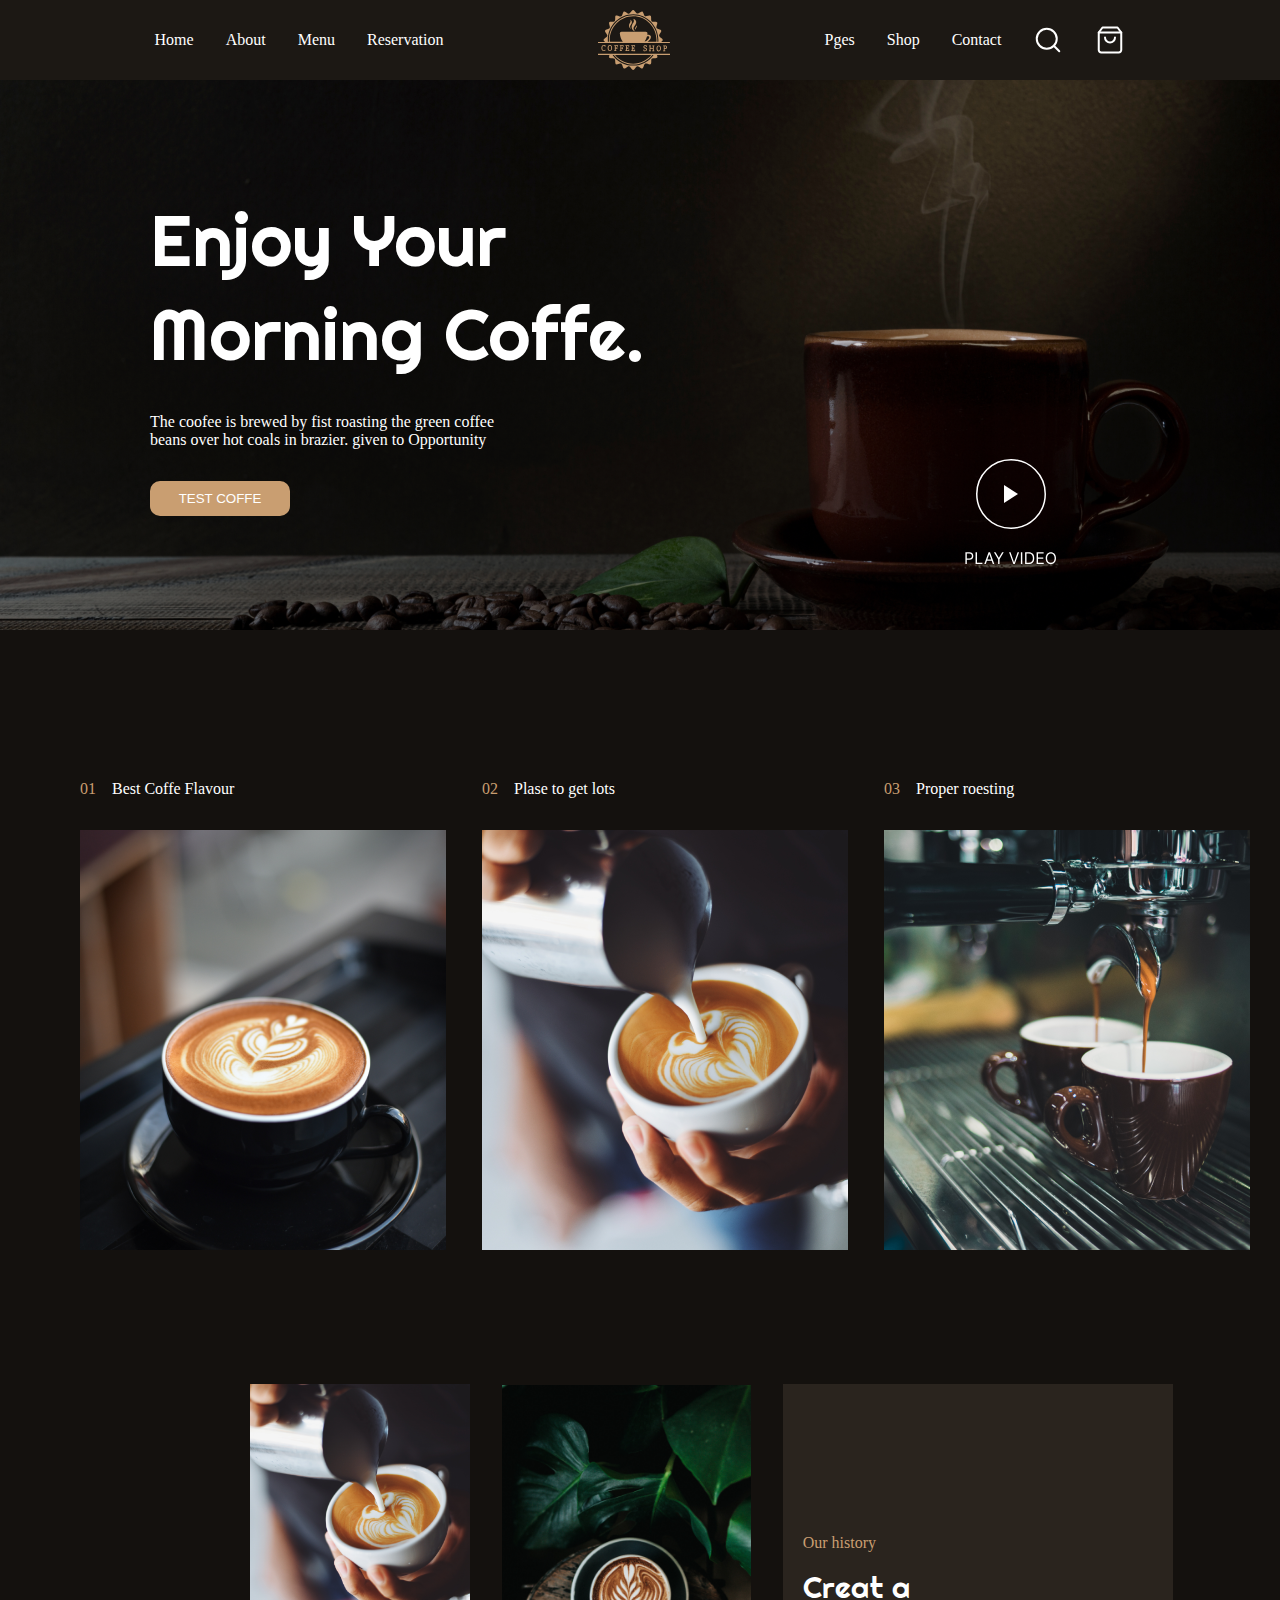
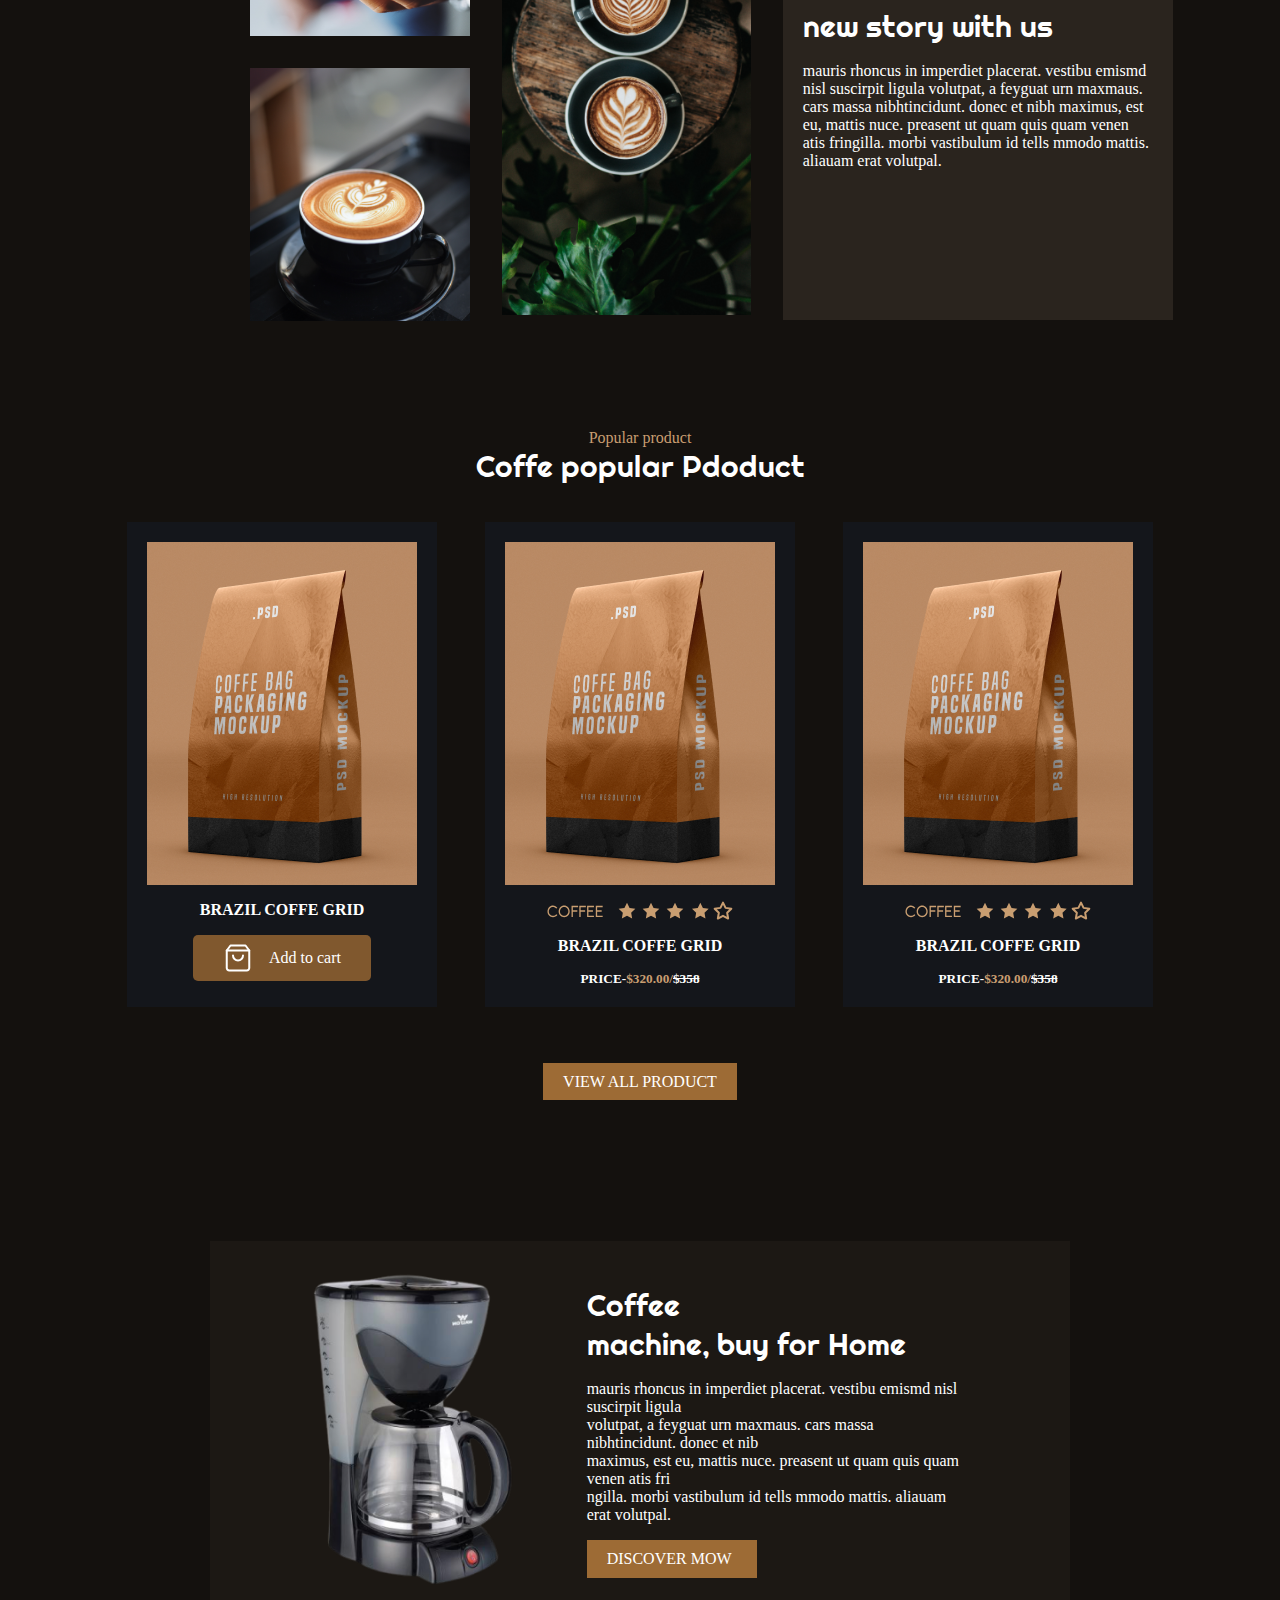
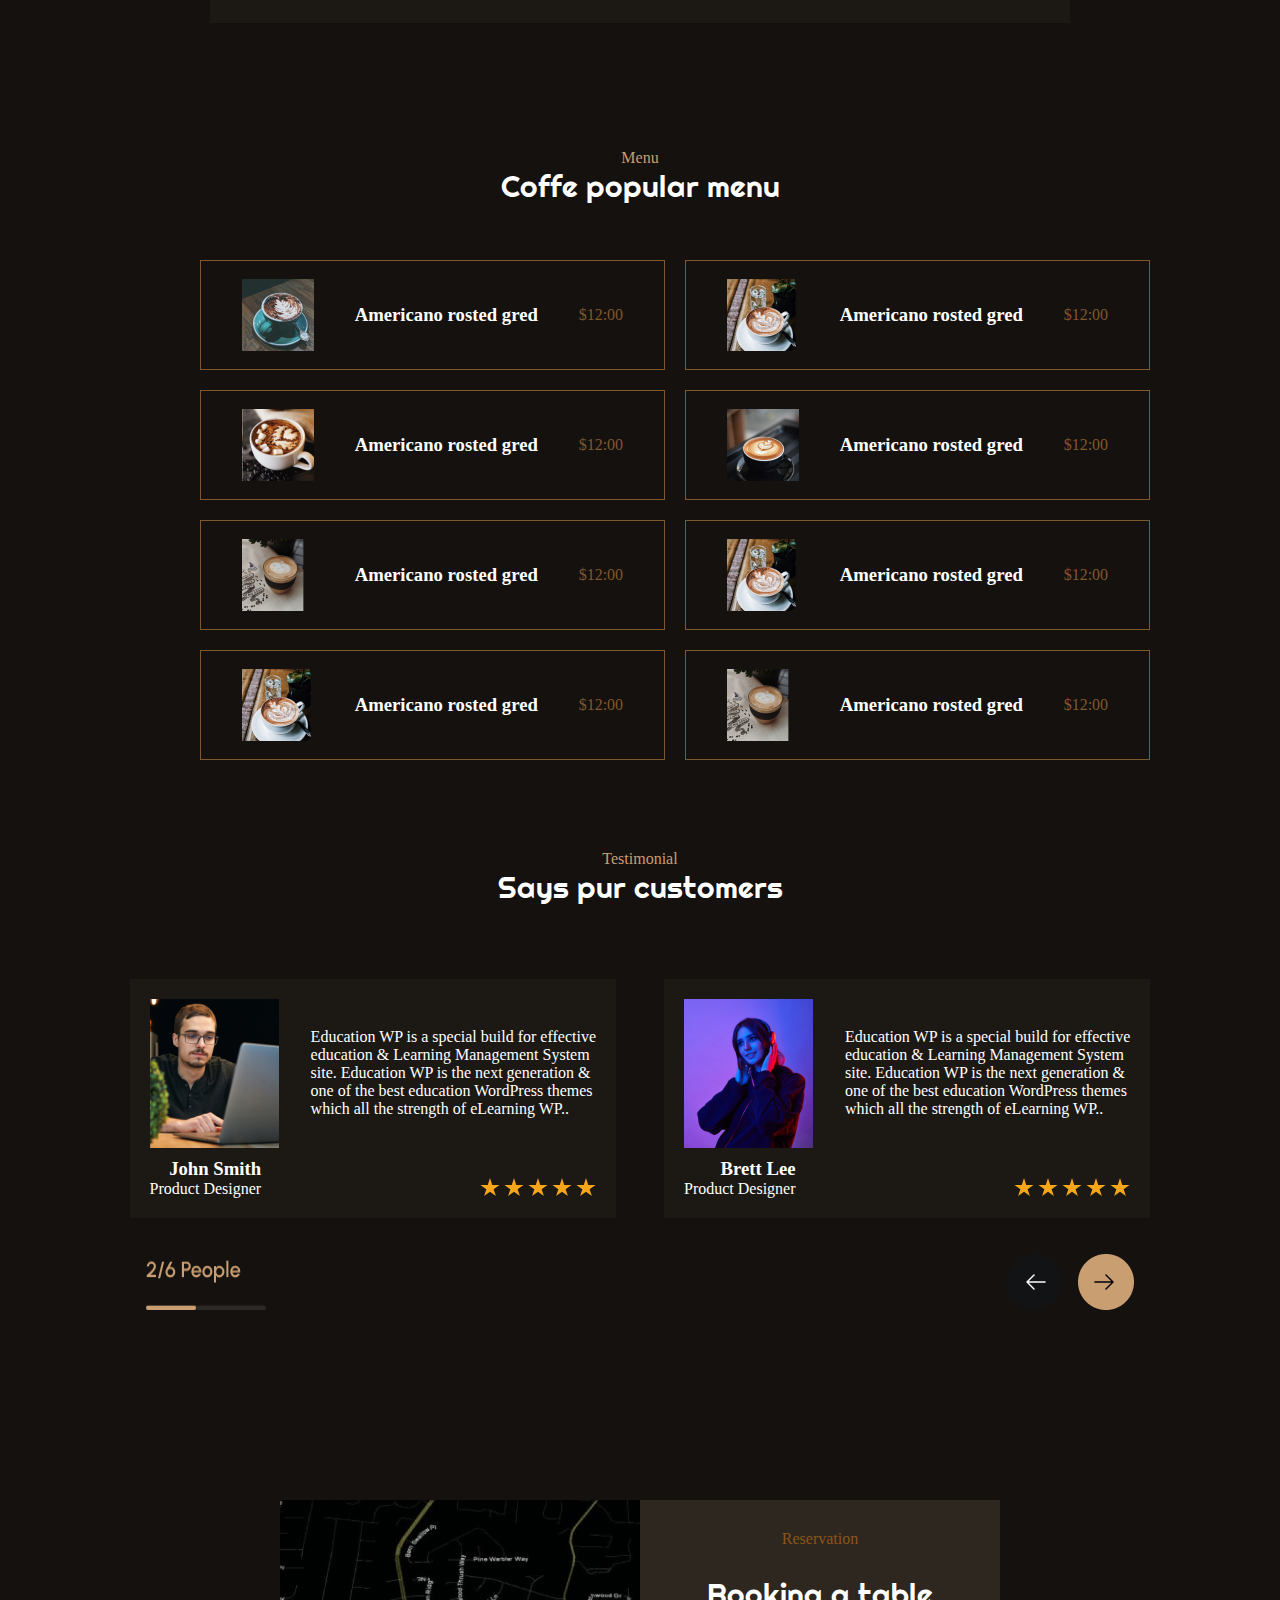
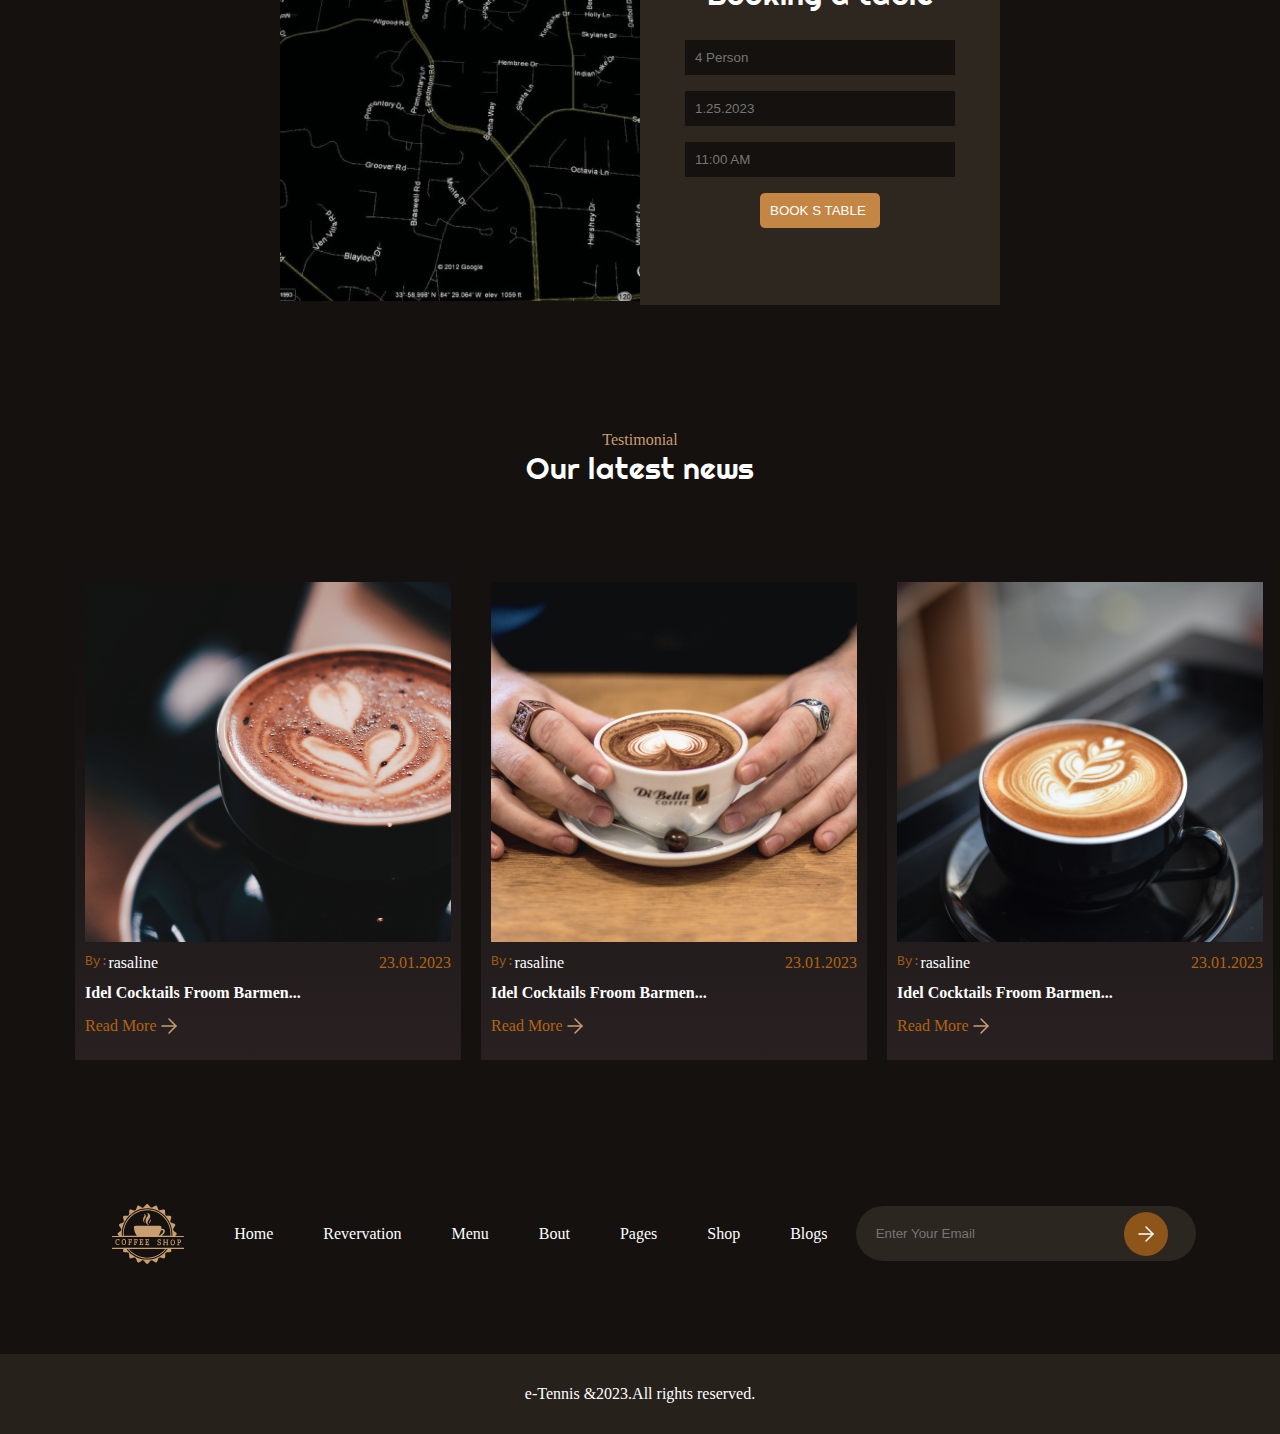
<file: 16-dras/1-topshiriq/index.html>
<!DOCTYPE html>
<html lang="en">
  <head>
    <meta charset="UTF-8" />
    <meta name="viewport" content="width=device-width, initial-scale=1.0" />
    <link rel="preconnect" href="https://fonts.googleapis.com" />
    <link rel="preconnect" href="https://fonts.gstatic.com" crossorigin />
    <link href="https://fonts.googleapis.com/css2?family=Righteous&display=swap" rel="stylesheet" />
    <!-- <link href="https://unpkg.com/aos@2.3.1/dist/aos.css" rel="stylesheet" /> -->
    <title>COFFE</title>
    <link rel="shortcut icon" href="./icon/Logo.svg" type="image/x-icon" />
    <link rel="stylesheet" href="./men.css" />
  </head>
  <body>
    <div class="fuutrlogo">
      <span>
        <a href="#">Home</a>
        <a href="#">About</a>
        <a href="#">Menu</a>
        <a href="#">Reservation</a>
      </span>
      <img src="./icon/Logo.svg" alt="logatif" />
      <span>
        <a href="#">Pges</a>
        <a href="#">Shop</a>
        <a href="#">Contact</a>
        <img src="./icon/search.svg" alt="" />
        <img src="./icon/shopping-bag.svg" alt="" />
      </span>
    </div>
    <div class="katta">
      <div class="footrcofe">
        <div class="chop">
          <h1>Enjoy Your <br />Morning Coffe.</h1>
          <p>
            The coofee is brewed by fist roasting the green coffee <br />
            beans over hot coals in brazier. given to Opportunity
          </p>
          <button>TEST COFFE</button>
        </div>

        <div class="ong">
          <img src="./icon/Play.svg" alt="" />
        </div>
      </div>
    </div>
    <div class="grid">
      <div class="dridcha">
        <div class="box">
          <span>
            <p class="s">01</p>
            <p>Best Coffe Flavour</p>
          </span>
          <img src="./odam/Rectangle 4.png" alt="" />
        </div>
        <div class="box">
          <span>
            <p class="s">02</p>
            <p>Plase to get lots</p>
          </span>
          <img src="./odam/Rectangle 4 (1).png" alt="" />
        </div>
        <div class="box">
          <span>
            <p class="s">03</p>
            <p>Proper roesting</p>
          </span>
          <img src="./odam/Rectangle 4 (2).png" alt="" />
        </div>
      </div>
    </div>
    <br /><br /><br />
    <div class="creat">
      <div class="b">
        <img src="./odam/Rectangle 4 (1).png" alt="" />
        <img src="./odam/Rectangle 4.png" alt="" />
      </div>
      <div class="bb">
        <img src="./odam/Rectangle 14.png" alt="" />
      </div>
      <div class="bbb">
        <p class="p">Our history</p>
        <h2>
          Creat a <br />
          new story with us
        </h2>
        <p>mauris rhoncus in imperdiet placerat. vestibu emismd nisl suscirpit ligula volutpat, a feyguat urn maxmaus. cars massa nibhtincidunt. donec et nibh maximus, est eu, mattis nuce. preasent ut quam quis quam venen atis fringilla. morbi vastibulum id tells mmodo mattis. aliauam erat volutpal.</p>
      </div>
    </div>
    <br /><br /><br /><br /><br /><br />
    <div class="uhla">
      <p class="p">Popular product</p>
      <h2>Coffe popular Pdoduct</h2>
    </div>
    <br /><br />
    <div class="hello">
      <div class="o">
        <img src="./odam/Rectangle 2.png" alt="" />

        <h4>BRAZIL COFFE GRID</h4>
        <span class="h">
          <p><img src="./icon/shopping-bag.svg" alt="" /> Add to cart</p>
        </span>
      </div>
      <div class="o">
        <img src="./odam/Rectangle 2.png" alt="" />
        <img src="./icon/Group 38.svg" alt="" />
        <h4>BRAZIL COFFE GRID</h4>
        <span>
          <h5>PRICE-</h5>
          <h5 class="khkhkhkh">$320.00/</h5>
          <h5><del>$358</del></h5>
        </span>
      </div>
      <div class="o">
        <img src="./odam/Rectangle 2.png" alt="" />
        <img src="./icon/Group 38.svg" alt="" />
        <h4>BRAZIL COFFE GRID</h4>
        <span>
          <h5>PRICE-</h5>
          <h5 class="khkhkhkh">$320.00/</h5>
          <h5><del>$358</del></h5>
        </span>
      </div>
    </div>
    <br /><br />
    <div class="m">
      <a href="#" class="boss">VIEW ALL PRODUCT</a>
    </div>
    <div class="cofeee">
      <div class="macine">
        <div class="cofemac">
          <img src="./odam/WDCM-G15L-1-removebg-preview 1.png" alt="" />
        </div>
        <div class="codemachi">
          <h2>
            Coffee <br />
            machine, buy for Home
          </h2>
          <p>
            mauris rhoncus in imperdiet placerat. vestibu emismd nisl suscirpit ligula <br />
            volutpat, a feyguat urn maxmaus. cars massa nibhtincidunt. donec et nib <br />
            maximus, est eu, mattis nuce. preasent ut quam quis quam venen atis fri <br />
            ngilla. morbi vastibulum id tells mmodo mattis. aliauam erat volutpal. <br />
          </p>
          <a href="#" class="boss">DISCOVER MOW</a>
        </div>
      </div>
    </div>
    <br /><br /><br /><br /><br /><br /><br />
    <div class="uhla">
      <p class="p">Menu</p>
      <h2>Coffe popular menu</h2>
    </div>
    <br /><br /><br />
    <div class="kataklar">
      <div class="ichkari">
        <div class="g">
          <img src="./odam/Bg (1).png" alt="" />
          <h3>Americano rosted gred</h3>
          <p class="pull">$12:00</p>
        </div>
        <div class="g">
          <img src="./odam/Bg (2).png" alt="" />
          <h3>Americano rosted gred</h3>
          <p class="pull">$12:00</p>
        </div>
        <div class="g">
          <img src="./odam/Bg (3).png" alt="" />
          <h3>Americano rosted gred</h3>
          <p class="pull">$12:00</p>
        </div>
        <div class="g">
          <img src="./odam/Bg (4).png" alt="" />
          <h3>Americano rosted gred</h3>
          <p class="pull">$12:00</p>
        </div>
        <div class="g">
          <img src="./odam/Bg (5).png" alt="" />
          <h3>Americano rosted gred</h3>
          <p class="pull">$12:00</p>
        </div>
        <div class="g">
          <img src="./odam/Bg (6).png" alt="" />
          <h3>Americano rosted gred</h3>
          <p class="pull">$12:00</p>
        </div>
        <div class="g">
          <img src="./odam/Bg (7).png" alt="" />
          <h3>Americano rosted gred</h3>
          <p class="pull">$12:00</p>
        </div>
        <div class="g">
          <img src="./odam/Bg (5).png" alt="" />
          <h3>Americano rosted gred</h3>
          <p class="pull">$12:00</p>
        </div>
      </div>

      <br /><br /><br /><br /><br />
    </div>
    <div class="uhla">
      <p class="p">Testimonial</p>
      <h2>Says pur customers</h2>
    </div>
    <br /><br /><br /><br />
    <div class="jon">
      <div class="jounle">
        <span class="hjhj">
          <img src="./odam/Rectangle 30.png" alt="" />
          <p>
            Education WP is a special build for effective <br />
            education & Learning Management System <br />
            site. Education WP is the next generation & <br />
            one of the best education WordPress themes <br />
            which all the strength of eLearning WP..
          </p>
        </span>
        <span class="asdf">
          <span class="pasgasal">
            <h3>John Smith</h3>
            <p>Product Designer</p>
          </span>
          <img src="./icon/Group 193.svg" alt="" />
        </span>
      </div>
      <div class="jounle">
        <span class="hjhj">
          <img src="./odam/Rectangle 30 (1).png" alt="" />
          <p>
            Education WP is a special build for effective <br />
            education & Learning Management System <br />
            site. Education WP is the next generation & <br />
            one of the best education WordPress themes <br />
            which all the strength of eLearning WP..
          </p>
        </span>
        <span class="asdf">
          <span class="pasgasal">
            <h3>Brett Lee</h3>
            <p>Product Designer</p>
          </span>
          <img src="./icon/Group 193.svg" alt="" />
        </span>
      </div>
    </div>
    <br /><br />
    <div class="people">
      <img src="./icon/Group 62.png" alt="" />
      <img src="./icon/Slide.png" alt="" />
    </div>
    <br /><br /><br /><br /><br />
    <div class="karta">
      <div class="karol">
        <div class="kam"><img src="./odam/Bg.png" alt="" /></div>
        <div class="zamhkim">
          <p class="mnmn resultal">Reservation</p>
          <h3>Booking a table</h3>
          <input type="text" placeholder="4 Person" />
          <input type="text" placeholder="1.25.2023" />
          <input type="text" placeholder="11:00 AM" />
          <button class="sariqqqq">BOOK S TABLE</button>
        </div>
      </div>
    </div>
    <br /><br /><br /><br /><br />
    <br /><br />
    <div class="uhla">
      <p class="p">Testimonial</p>
      <h2>Our latest news</h2>
    </div>
    <br /><br /><br /><br />
    <div class="rosello">
      <div class="alpengolt">
        <div class="koko">
          <img src="./odam/chapga.png" alt="" />
          <span class="ff">
           <div>
             <p> <pre class="f">By:</pre>rasaline</p>
           
           </div>
            
              <p>23.01.2023</p>
          
          </span>
          <h4>Idel Cocktails Froom Barmen...</h4>
          <p>Read More <img src="./icon/arrow-right.svg" alt="" /></p>
        </div>
        <div class="koko">
          <img src="./odam/orta.png" alt="" />
          <span class="ff">
            <div>
              <p> <pre class="f">By:</pre>rasaline</p>
            
            </div>
             
               <p>23.01.2023</p>
           
           </span>
          <h4>Idel Cocktails Froom Barmen...</h4>
          <p>Read More <img src="./icon/arrow-right.svg" alt="" /></p>
        </div>
        <div class="koko">
          <img src="./odam/ongga.png" alt="" />
          <span class="ff">
            <div>
              <p> <pre class="f">By:</pre>rasaline</p>
            
            </div>
             
               <p>23.01.2023</p>
           
           </span>
          <h4>Idel Cocktails Froom Barmen...</h4>
          <p>Read More <img src="./icon/arrow-right.svg" alt="" /></p>
        </div>
      </div>
    </div>
    <br /><br /><br />
    <br /><br /><br /><br /><br />
    <div class="deyarlitugadi">
      <span>
        <img src="./icon/Logo.svg" alt="">
      <a href="#">Home</a>
      <a href="#">Revervation</a>
      <a href="#">Menu</a>
      <a href="#">Bout</a>
      <a href="#">Pages</a>
      <a href="#">Shop</a>
      <a href="#">Blogs</a>
      </span>
      <input type="text" placeholder="Enter Your Email">
      <img class="pozishin" src="./icon/arrow-right (1).svg" alt="">

    </div>
    <br /><br /><br /><br /><br />
    <div class="tugadi">
      <p>e-Tennis &2023.All rights reserved.</p>
    </div>
    
  </body>
</html>
</file>
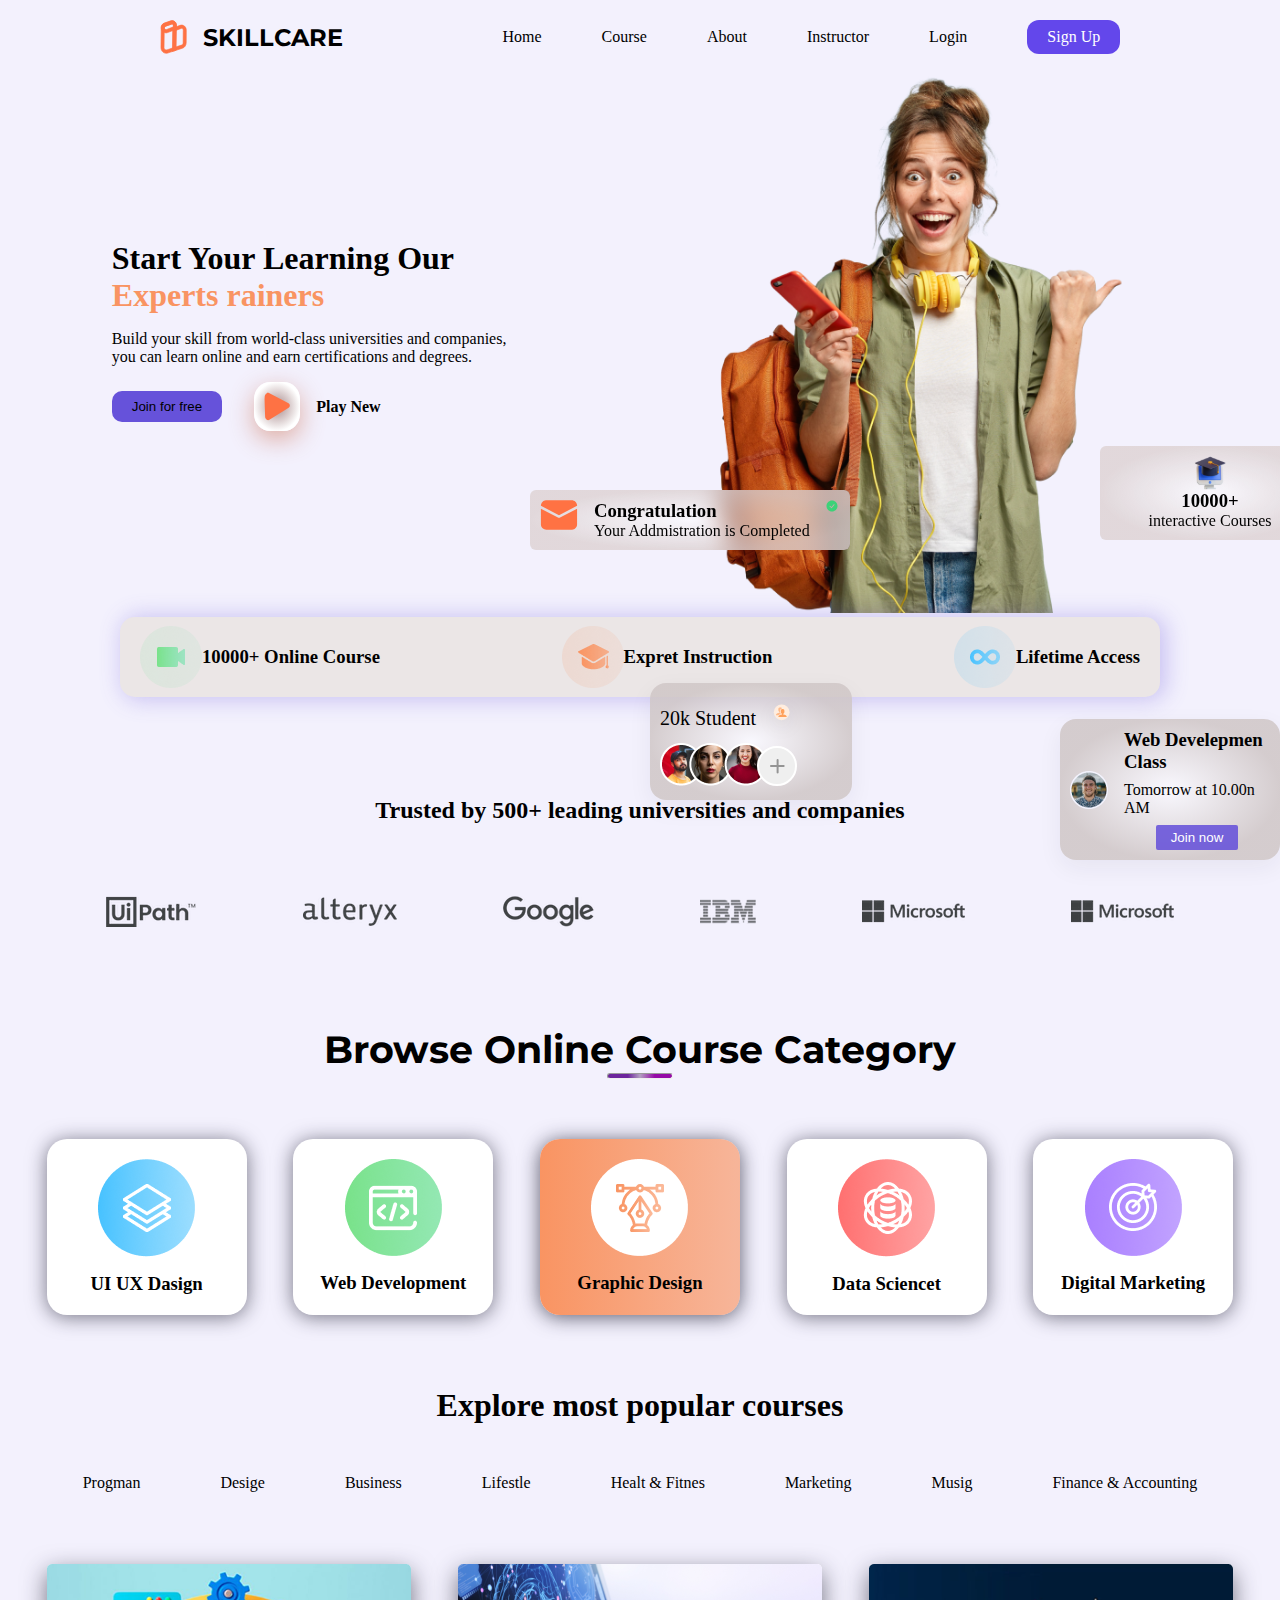
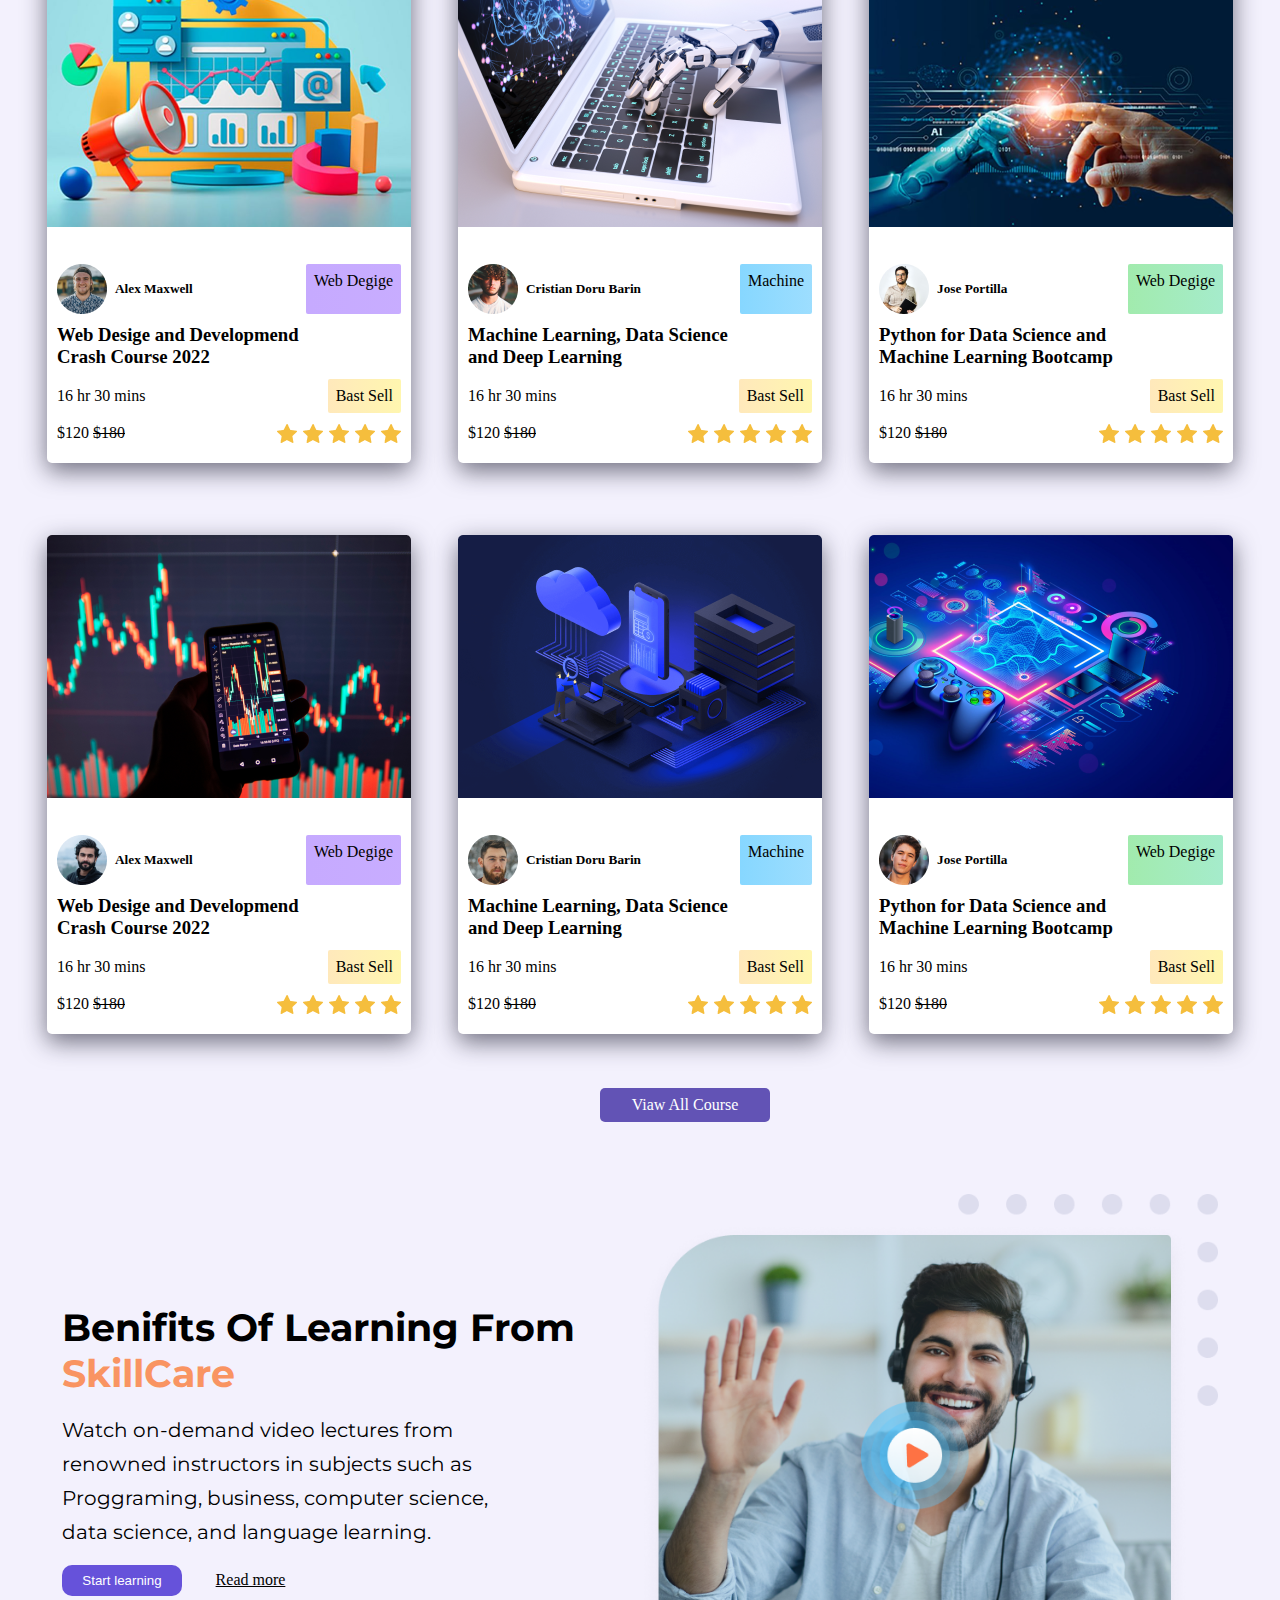
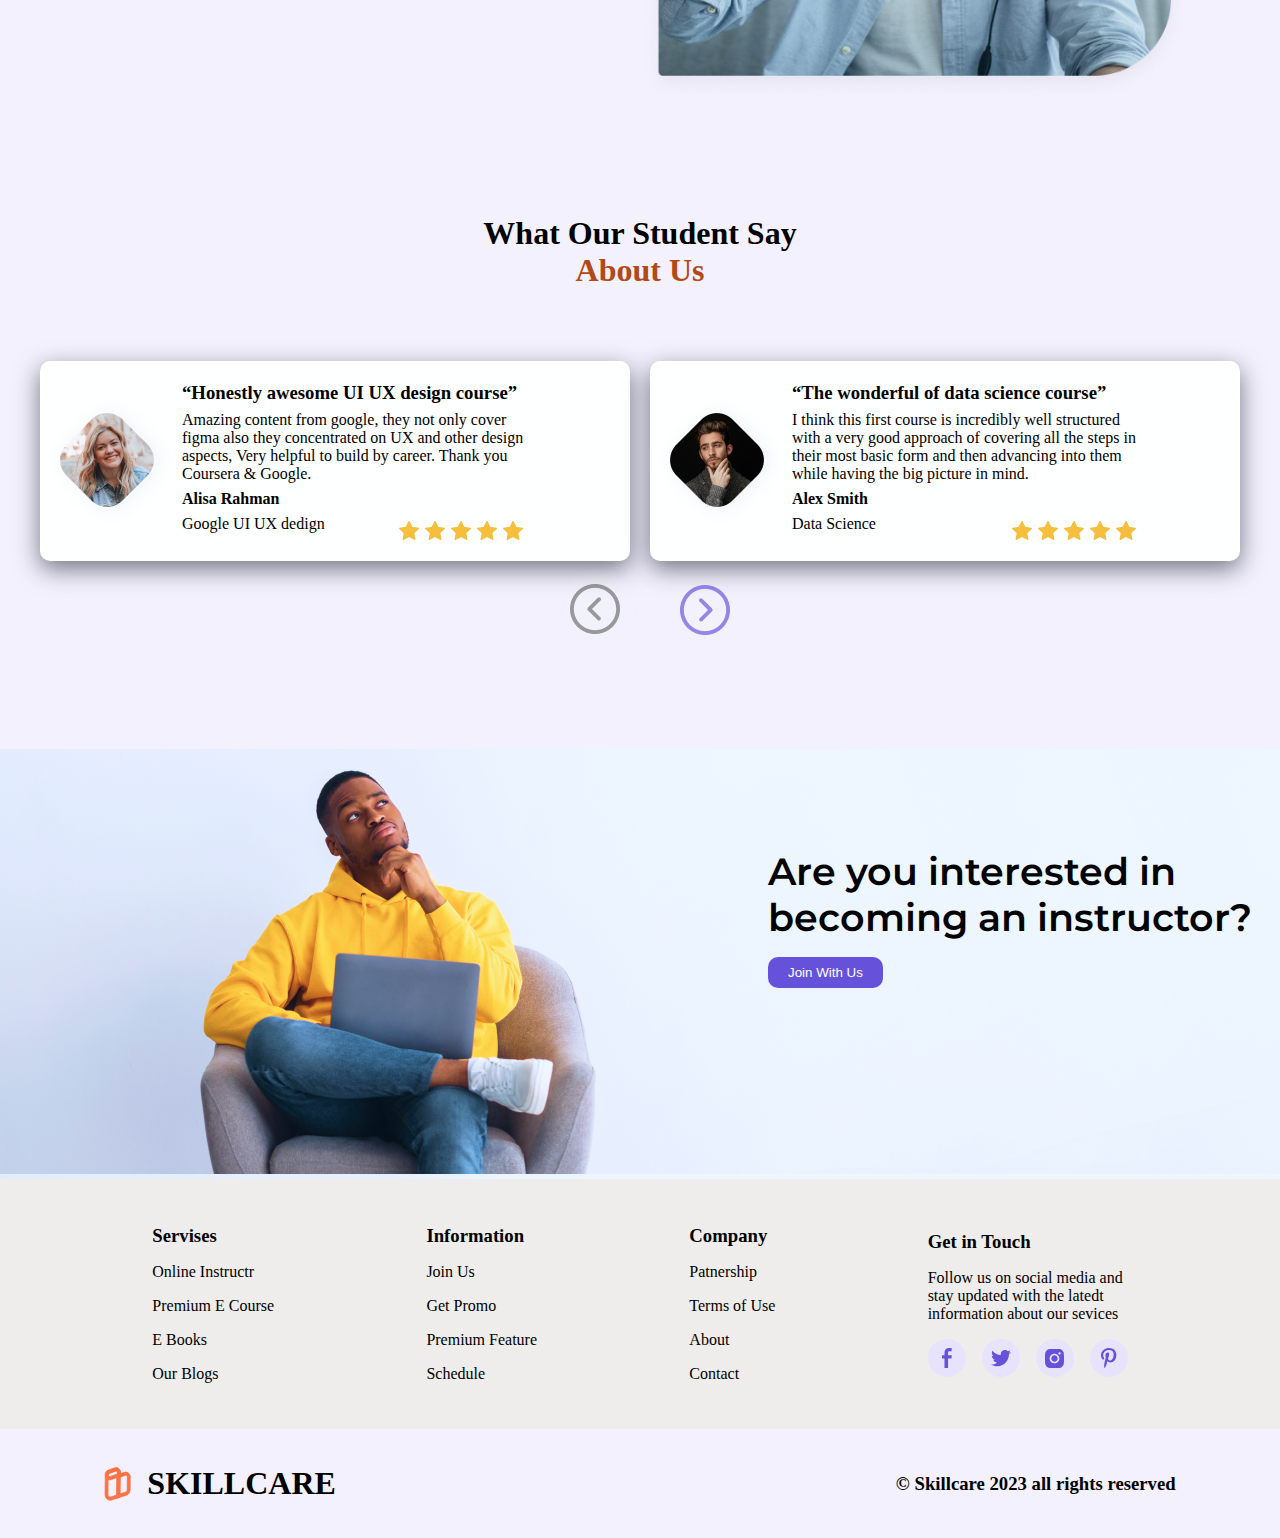
<file: 16-dras/2-topshiriq/index.html>
<!DOCTYPE html>
<html lang="en">
  <head>
    <meta charset="UTF-8" />
    <meta name="viewport" content="width=device-width, initial-scale=1.0" />
    <link rel="preconnect" href="https://fonts.googleapis.com" />
    <link rel="preconnect" href="https://fonts.gstatic.com" crossorigin />
    <link href="https://fonts.googleapis.com/css2?family=Montserrat:ital,wght@0,100;0,200;0,300;0,400;0,500;0,600;0,700;0,800;0,900;1,100;1,200;1,300;1,400;1,500;1,600;1,700;1,800;1,900&display=swap" rel="stylesheet" />
    <title>AL_Company</title>
    <link rel="shortcut icon" href="./icon/Logo.svg" type="image/x-icon" />
    <link rel="stylesheet" href="./men.css" />
  </head>
  <body>
    <div class="futr">
      <span
        ><img src="./icon/Logo.svg" alt="" />
        <h3>SKILLCARE</h3>
      </span>
      <span class="apan">
        <a href="#">Home</a>
        <a href="#">Course</a>
        <a href="#">About</a>
        <a href="#">Instructor</a>
        <a href="#">Login</a>
        <a class="sing" href="#">Sign Up</a>
      </span>
    </div>
    <div class="fud">
      <div class="abloc">
        <h1>
          Start Your Learning Our
          <p class="tepadh">Experts rainers</p>
        </h1>
        <p>
          Build your skill from world-class universities and companies, <br />
          you can learn online and earn certifications and degrees.
        </p>
        <span>
          <button>Join for free</button>
          <h4><img src="./icon/play.svg" alt="" />Play New</h4>
        </span>
      </div>
      <div class="bbloc">
        <img src="./odam/joyful-european-girl-checks-nootification-email-box-cellular 1.png" alt="" />
      </div>
    </div>
    <div class="gamil">
      <img src="./icon/gamil.svg" alt="" />
      <span
        ><h3>Congratulation</h3>
        <p>Your Addmistration is Completed</p>
      </span>
      <img src="./icon/akar-icons_circle-check-fill.svg" alt="" />
    </div>
    <div class="studint">
      <img src="./icon/online-learning-3766428-3162172.svg" alt="" />
      <h3>10000+</h3>
      <p>interactive Courses</p>
    </div>
    <div class="odamlarhon">
      <span>
        <p>20k Student</p>
        <img src="./icon/Iconmitti.svg" alt="" />
      </span>

      <div>
        <img src="./odam/Ellipse 15.png" alt="" class="b" />
        <img src="./odam/Ellipse 16.png" alt="" class="b1" />
        <img src="./odam/Ellipse 17.png" alt="" class="b2" />
        <img src="./icon/+.svg" alt="" class="b3" />
      </div>
    </div>
    <div class="develeper">
      <img src="./odam/Ellipse 25.png" alt="" />
      <span>
        <h3>Web Develepmen Class</h3>
        <p>Tomorrow at 10.00n AM</p>
        <button>Join now</button>
      </span>
    </div>
    <div class="dffd">
      <div class="eten">
        <span>
          <img src="./odam/Course.png" alt="" />
          <h3>10000+ Online Course</h3>
        </span>
        <span>
          <img src="./odam/Expert Icon.png" alt="" />
          <h3>Expret Instruction</h3>
        </span>
        <span>
          <img src="./odam/Icon.png" alt="" />
          <h3>Lifetime Access</h3>
        </span>
      </div>
    </div>
    <div class="qqw">
      <h2>Trusted by 500+ leading universities and companies</h2>
    </div>
    <br /><br /><br /><br />
    <div class="logotiplaruchun">
      <img src="./icon/uipath-logo.svg" alt="" />
      <img src="./icon/alteryx-logo.svg" alt="" />
      <img src="./icon/google-logo.svg" alt="" />
      <img src="./icon/ibm-logo.svg" alt="" />
      <img src="./icon/microsoft-logo.svg" alt="" />
      <img src="./icon/microsoft-logo.svg" alt="" />
    </div>

    <div class="chikki">
      <h1>Browse Online Course Category</h1>
      <hr />
    </div>
    <div class="it">
      <div class="ux">
        <img src="./odam/Ui UX icon.png" alt="" />
        <h3>UI UX Dasign</h3>
      </div>
      <div class="ux">
        <img src="./odam/Web icon.png" alt="" />
        <h3>Web Development</h3>
      </div>
      <div class="uxx">
        <img src="./odam/Graphic Icon.png" alt="" />
        <h3>Graphic Design</h3>
      </div>
      <div class="ux">
        <img src="./odam/Data Science icon.png" alt="" />
        <h3>Data Sciencet</h3>
      </div>
      <div class="ux">
        <img src="./odam/Digital marketing icon.png" alt="" />
        <h3>Digital Marketing</h3>
      </div>
    </div>
    <br /><br /><br /><br />
    <div class="mos">
      <h1>Explore most popular courses</h1>
      <span>
        <a href="#">Progman</a>
        <a href="#">Desige</a>
        <a href="#">Business</a>
        <a href="#">Lifestle</a>
        <a href="#">Healt & Fitnes</a>
        <a href="#">Marketing</a>
        <a href="#">Musig</a>
        <a href="#">Finance & Accounting</a>
      </span>
    </div>
    <div class="kattasi"></div>
    <br /><br /><br /><br />
    <div class="kattasi">
      <div class="salkatta">
        <img src="./odam/chap.png" alt="" />
        <div class="pad">
          <div>
            <span>
              <img src="./odam/chp.png" alt="" />
              <h5>Alex Maxwell</h5>
            </span>
            <p class="webhon">Web Degige</p>
          </div>
          <h3>
            Web Desige and Developmend <br />
            Crash Course 2022
          </h3>
          <span>
            <p>16 hr 30 mins</p>
            <p class="l">Bast Sell</p>
          </span>
          <span>
            <p>$120 <del>$180</del></p>
            <img src="./odam/rate.png" alt="" />
          </span>
        </div>
      </div>
      <div class="salkatta">
        <img src="./odam/orta.png" alt="" />
        <div class="pad">
          <div>
            <span>
              <img src="./odam/or.png" alt="" />
              <h5>Cristian Doru Barin</h5>
            </span>
            <p class="webhonn">Machine</p>
          </div>
          <h3>
            Machine Learning, Data Science <br />
            and Deep Learning
          </h3>
          <span>
            <p>16 hr 30 mins</p>
            <p class="l">Bast Sell</p>
          </span>
          <span>
            <p>$120 <del>$180</del></p>
            <img src="./odam/rate.png" alt="" />
          </span>
        </div>
      </div>
      <div class="salkatta">
        <img src="./odam/ong.png" alt="" />
        <div class="pad">
          <div>
            <span>
              <img src="./odam/on.png" alt="" />
              <h5>Jose Portilla</h5>
            </span>
            <p class="webhonnn">Web Degige</p>
          </div>
          <h3>
            Python for Data Science and <br />
            Machine Learning Bootcamp
          </h3>
          <span>
            <p>16 hr 30 mins</p>
            <p class="l">Bast Sell</p>
          </span>
          <span>
            <p>$120 <del>$180</del></p>
            <img src="./odam/rate.png" alt="" />
          </span>
        </div>
      </div>
    </div>

    <br /><br /><br /><br />
    <div class="kattasi">
      <div class="salkatta">
        <img src="./odam/Rectangle 57.png" alt="" />
        <div class="pad">
          <div>
            <span>
              <img src="./odam/Ellipse 30.png" alt="" />
              <h5>Alex Maxwell</h5>
            </span>
            <p class="webhon">Web Degige</p>
          </div>
          <h3>
            Web Desige and Developmend <br />
            Crash Course 2022
          </h3>
          <span>
            <p>16 hr 30 mins</p>
            <p class="l">Bast Sell</p>
          </span>
          <span>
            <p>$120 <del>$180</del></p>
            <img src="./odam/rate.png" alt="" />
          </span>
        </div>
      </div>
      <div class="salkatta">
        <img src="./odam/Rectangle 57 (1).png" alt="" />
        <div class="pad">
          <div>
            <span>
              <img src="./odam/Ellipse 30 (1).png" alt="" />
              <h5>Cristian Doru Barin</h5>
            </span>
            <p class="webhonn">Machine</p>
          </div>
          <h3>
            Machine Learning, Data Science <br />
            and Deep Learning
          </h3>
          <span>
            <p>16 hr 30 mins</p>
            <p class="l">Bast Sell</p>
          </span>
          <span>
            <p>$120 <del>$180</del></p>
            <img src="./odam/rate.png" alt="" />
          </span>
        </div>
      </div>
      <div class="salkatta">
        <img src="./odam/Rectangle 57 (2).png" alt="" />
        <div class="pad">
          <div>
            <span>
              <img src="./odam/Ellipse 30 (2).png" alt="" />
              <h5>Jose Portilla</h5>
            </span>
            <p class="webhonnn">Web Degige</p>
          </div>
          <h3>
            Python for Data Science and <br />
            Machine Learning Bootcamp
          </h3>
          <span>
            <p>16 hr 30 mins</p>
            <p class="l">Bast Sell</p>
          </span>
          <span>
            <p>$120 <del>$180</del></p>
            <img src="./odam/rate.png" alt="" />
          </span>
        </div>
      </div>
    </div>
    <br /><br /><br />
    <div class="z">
      <p>Viaw All Course</p>
    </div>
    <br /><br /><br /><br />
    <div class="from">
      <div class="id">
        <h1>
          Benifits Of Learning From
          <p class="h1">SkillCare</p>
        </h1>
        <p>
          Watch on-demand video lectures from <br />
          renowned instructors in subjects such as <br />
          Proggraming, business, computer science,<br />
          data science, and language learning.
        </p>
        <span>
          <button>Start learning</button>
          <a href="#"><ins>Read more</ins></a>
        </span>
      </div>
      <div class="didi">
        <img src="./odam/Playe video.png" alt="" />
      </div>
    </div>
    <br /><br /><br /><br /><br /><br />
    <div class="watat">
      <h1>What Our Student Say</h1>
      <h1 class="aboutus">About Us</h1>
    </div>
    <br /><br /><br /><br />
    <div class="alex">
      <div class="sanjey">
        <div class="alisa">
          <img src="./odam/Polygon 3.png" alt="" />
          <div class="hotel">
            <h3>“Honestly awesome UI UX design course”</h3>
            <p>
              Amazing content from google, they not only cover <br />
              figma also they concentrated on UX and other design <br />
              aspects, Very helpful to build by career. Thank you <br />
              Coursera & Google.
            </p>
            <span>
              <div>
                <h4>Alisa Rahman</h4>
                <p>Google UI UX dedign</p>
              </div>
              <img src="./odam/rate.png" alt="" />
            </span>
          </div>
        </div>
        <div class="alisa">
          <img src="./odam/Polygon 3 (1).png" alt="" />
          <div class="hotel">
            <h3>“The wonderful of data science course”</h3>
            <p>
              I think this first course is incredibly well structured <br />
              with a very good approach of covering all the steps in <br />
              their most basic form and then advancing into them <br />
              while having the big picture in mind.
            </p>
            <span>
              <div>
                <h4>Alex Smith</h4>
                <p>Data Science</p>
              </div>
              <img src="./odam/rate.png" alt="" />
            </span>
          </div>
        </div>
      </div>
    </div>
    <div class="fvef">
      <div class="fffd">
        <img src="./odam/2424.png" alt="" />
        <img src="./odam/2525.png" alt="" />
      </div>
    </div>
    <br /><br /><br /><br /><br />
    <div class="fgbddrgb">
      <div class="ynbgnbv">
        <span>
          <h1>
            Are you interested in <br />
            becoming an instructor?
          </h1>
          <button>Join With Us</button>
        </span>
      </div>
    </div>

    <div class="servisese">
      <span>
        <h3>Servises</h3>
        <p>Online Instructr</p>
        <p>Premium E Course</p>
        <p>E Books</p>
        <p>Our Blogs</p>
      </span>
      <span>
        <h3>Information</h3>
        <p>Join Us</p>
        <p>Get Promo</p>
        <p>Premium Feature</p>
        <p>Schedule</p>
      </span>
      <span>
        <h3>Company</h3>
        <p>Patnership</p>
        <p>Terms of Use</p>
        <p>About</p>
        <p>Contact</p>
      </span>
      <span>
        <h3>Get in Touch</h3>
        <p>
          Follow us on social media and <br />
          stay updated with the latedt <br />
          information about our sevices
        </p>
        <span class="intrnet">
          <img src="./icon/facebook.svg" alt="" />
          <img src="./icon/twitter.svg" alt="" />
          <img src="./icon/instagram.svg" alt="" />
          <img src="./icon/pinterest.svg" alt="" />
        </span>
      </span>
    </div>
    <br /><br />
    <div class="okijuhbgvfcd">
      <span>
        <img src="./icon/Logo.svg" alt="" />
        <h1>SKILLCARE</h1>
      </span>
      <h3>© Skillcare 2023 all rights reserved</h3>
    </div>
    <br /><br />
  </body>
</html>
</file>
<file: 16-dras/1-topshiriq/men.css>
* {
  margin: 0;
  padding: 0;
  color: #fff;
}
.fuutrlogo {
  display: flex;
  justify-content: space-evenly;
  background: #1c1814;
  align-items: center;
  height: 80px;
}
.fuutrlogo span {
  display: flex;
  gap: 2rem;
  align-items: center;
}
a {
  text-decoration: none;
}
.footrcofe {
  display: flex;
  width: 800px;
  height: 550px;
  align-items: center;

  margin-left: 150px;
}
.katta {
  background-image: url(./odam/Rectangle\ 12.png);
  background-size: cover;
  background-repeat: no-repeat;
}
.footrcofe .ong {
  position: relative;
  left: 320px;
  top: 160px;
}
.footrcofe .chop h1 {
  font-family: "Righteous";
  font-style: normal;
  font-weight: 400;
  font-size: 72px;
  line-height: 130%;
}

.footrcofe .chop {
  display: flex;
  gap: 2rem;
  flex-direction: column;
}
.footrcofe .chop button {
  background: #c99e71;
  width: 140px;
  border: none;
  padding: 10px 20px;
  border-radius: 10px;
}
body {
  background: #14110e;
}

.dridcha {
  width: 1000px;
  height: 400px;

  display: grid;
  grid-template-columns: 1fr 1fr 1fr;
  gap: 36px;
  margin-left: 80px;
  margin-top: 150px;
}
.dridcha .box {
  display: flex;
  flex-direction: column;
  gap: 2rem;
}
.box span {
  display: flex;
  gap: 1rem;
}
.box span .s {
  color: #c99e71;
}
.creat {
  display: flex;
  margin-top: 150px;
  align-items: center;
  margin-left: 250px;
  gap: 2rem;
}

.creat .bbb {
  width: 350px;
  display: flex;
  flex-direction: column;
  gap: 1rem;
  background: #2a241e;
  padding: 150px 20px;
}
.creat .bbb .p {
  color: #c99e71;
}
.creat .bbb h2 {
  font-family: "Righteous";

  font-style: normal;
  font-weight: 400;
  font-size: 30px;
  line-height: 130%;
}

.creat .b img {
  width: 220px;
}
.creat .b {
  display: flex;
  flex-direction: column;
  gap: 2rem;
}
.creat .bb img {
  height: 530px;
}
.uhla .p {
  color: #c99e71;
}
.uhla {
  text-align: center;
}
.uhla h2 {
  font-family: "Righteous";
  font-style: normal;
  font-weight: 400;
  font-size: 30px;
  line-height: 130%;
}
.hello {
  display: flex;
  gap: 3rem;
  justify-content: center;
}
.o {
  display: flex;
  flex-direction: column;
  align-items: center;
  gap: 1rem;
  background: #14161b;
  padding: 20px;
}
.o span {
  display: flex;
}
.o span .khkhkhkh {
  color: #c99e71;
}
.o .h p {
  display: flex;
  align-items: center;
  gap: 1rem;
  padding: 8px 30px;
  background: #80582e;
  border-radius: 5px;
}
.boss {
  padding: 10px 20px;
  background: #9d6b35;
  border: none;
}
.m {
  text-align: center;
  margin-top: 30px;
}
.macine {
  display: flex;
  align-items: center;
  background: #1c1814;
  width: 800px;
  justify-content: space-evenly;
  padding: 30px;
}
.cofeee {
  display: flex;
  justify-content: center;
  margin-top: 150px;
}
.cofemac img {
  width: 200px;
}
.codemachi {
  width: 380px;
  display: flex;
  flex-direction: column;
  gap: 1rem;
}

.codemachi .boss {
  width: 130px;
}
.codemachi h2 {
  font-family: "Righteous";
  font-style: normal;
  font-weight: 400;
  font-size: 30px;
  line-height: 130%;
}

.ichkari {
  width: 950px;
  height: 500px;
  display: grid;
  grid-template-columns: 1fr 1fr;
  grid-template-rows: 1fr 1fr 1fr 1fr;
  gap: 20px;
  margin-left: 200px;
}
.ichkari .g {
  display: flex;
  align-items: center;
  justify-content: space-evenly;
  border: 1px solid #80582e;
}
.g .pull {
  color: #80582e;
}
.jon {
  display: flex;
  gap: 3rem;
  justify-content: center;
}
.jounle {
  background: #1c1814;
  padding: 20px;
}
.jounle .hjhj {
  display: flex;
  gap: 2rem;
  align-items: center;
}
.asdf .pasgasal {
  display: flex;
  flex-direction: column;
  align-items: flex-end;
}
.asdf {
  display: flex;
  align-items: flex-end;
  gap: 2rem;
  margin-top: 10px;
  justify-content: space-between;
}
.people {
  display: flex;
  justify-content: space-around;

  gap: 28rem;
}
.karta {
  display: flex;
  place-content: center;
  margin-top: 100px;
}
.karol {
  display: flex;
}
.kam img {
  width: 360px;
}
.zamhkim {
  display: flex;
  flex-direction: column;
  text-align: center;
  gap: 1rem;
  background: #2e2720;
  padding: 30px;
  width: 300px;
  align-items: center;
}
.zamhkim input {
  padding: 10px;

  width: 250px;
  background: #14110e;
  border: none;
}
.zamhkim button {
  padding: 10px;
  background: #c38645;
  width: 120px;
  display: flex;
  align-items: center;
  border: none;
  border-radius: 5px;
}
.zamhkim h3 {
  font-family: "Righteous";
  font-style: normal;
  font-weight: 400;
  font-size: 30px;
  line-height: 60px;
}
.mnmn {
  color: #8d5519;
}
.rosello {
  margin-left: 75px;
}
.alpengolt {
  width: 850px;
  height: 500px;

  display: grid;
  grid-template-columns: 1fr 1fr 1fr;
  gap: 20px;
}
.alpengolt .koko {
  background: rgb(41, 33, 33);
  background: linear-gradient(0deg, rgba(41, 33, 33, 1) 0%, rgb(21, 17, 17) 80%);
  display: flex;
  flex-direction: column;
}
.alpengolt .koko span {
  display: flex;
}
.koko span .f {
  color: #9b5a15;
}
.koko .ff div {
  display: flex;
}
.koko .ff {
  display: flex;
  justify-content: space-between;
}
.koko p {
  display: flex;
  align-items: center;
}
.koko {
  display: flex;
  justify-content: space-evenly;
  padding: 10px;
}
.koko p {
  color: #b16412;
}
.deyarlitugadi {
  display: flex;
  align-items: center;
  justify-content: space-evenly;
  margin-left: 100px;
  gap: 1rem;
}
.deyarlitugadi span {
  display: flex;
  align-items: center;
  gap: 50px;
  position: relative;
}
.deyarlitugadi input {
  padding: 20px;
  width: 300px;
  border: none;
  background: #2c2620;
  border-radius: 36px;
}
.pozishin {
  position: relative;
  right: 100px;
  padding: 10px;
  border-radius: 50%;
  background-color: #8d5519;
}
.tugadi {
  background: #26211b;
  height: 80px;
  display: flex;
  align-items: center;
  justify-content: center;
}
</file>
<file: 16-dras/2-topshiriq/men.css>
* {
  margin: 0;
  padding: 0;
  color: #000;
}
.futr {
  display: flex;
  justify-content: space-evenly;
  align-items: center;
  margin-top: 20px;
}
.futr span {
  display: flex;
  gap: 1rem;
  align-items: center;
}
.futr span h3 {
  font-family: "Montserrat";
  font-style: normal;
  font-weight: 700;
  font-size: 24px;
  line-height: 29px;
  text-transform: uppercase;
}
a {
  text-decoration: none;
}
.futr .apan {
  display: flex;
  gap: 60px;
}
.futr .apan .sing {
  padding: 8px 20px;
  background: #6347eb;
  border-radius: 12px;
  color: white;
}
.fud {
  display: flex;
  justify-content: space-evenly;
  align-items: center;
}
.fud .abloc {
  display: flex;
  flex-direction: column;
  gap: 1rem;
}
.fud .abloc span {
  display: flex;
  flex-direction: row;
  gap: 2rem;
  text-align: start;
  align-items: flex-start;
  align-items: center;
}

.fud .abloc span h4 {
  display: flex;
  align-items: center;
  gap: 1rem;
}
.fud .abloc span img {
  padding: 10px;
  border-radius: 35%;
  background: radial-gradient(50% 50% at 50% 50%, rgba(161, 128, 128, 0.9) 0%, #ffffff 100%);
  box-shadow: 0px 8px 24px rgba(200, 96, 61, 0.47);
}
.fud .abloc span button {
  padding: 8px 20px;
  border: none;
  background: #6652da;
  border-radius: 10px;
}
.fud .bbloc img {
  width: 550px;
}
.gamil {
  display: flex;
  gap: 1rem;
  align-items: flex-start;
  padding: 10px;

  background: radial-gradient(50% 50% at 50% 50%, rgba(255, 255, 255, 0.49) 0%, rgba(220, 209, 209, 0.79) 100%);
  backdrop-filter: blur(12px);
  /* Note: backdrop-filter has minimal browser support */
  width: 300px;
  border-radius: 6px;
  position: absolute;
  bottom: 350px;
  left: 530px;
}
body {
  background: #f3f1fd;
}
.studint {
  display: flex;
  flex-direction: column;
  align-items: center;
  padding: 10px;
  background: radial-gradient(50% 50% at 50% 50%, rgba(255, 255, 255, 0.49) 0%, rgba(220, 209, 209, 0.79) 100%);
  backdrop-filter: blur(12px);
  /* Note: backdrop-filter has minimal browser support */
  width: 200px;
  border-radius: 6px;
  position: absolute;
  bottom: 360px;
  left: 1100px;
}
.odamlarhon {
  background: radial-gradient(50% 50% at 50% 50%, rgba(255, 255, 255, 0.49) 0%, rgba(207, 198, 198, 0.85) 100%);

  box-shadow: 0px 8px 24px rgba(31, 31, 51, 0.06);
  border-radius: 16px;
  position: absolute;
  bottom: 100px;
  left: 650px;
  padding: 10px;
}
.odamlarhon span {
  display: flex;
  align-items: center;
}
.odamlarhon .b1 {
  position: relative;
  right: 18px;
}
.odamlarhon .b2 {
  position: relative;
  right: 30px;
}
.odamlarhon .b3 {
  position: relative;
  right: 45px;
  padding: 10px;
  border-radius: 50%;
  background: #efefef;
  border: 2px solid #ffffff;
}
.odamlarhon span img {
  height: 50px;
}
.odamlarhon span p {
  font-size: 20px;
}
.develeper {
  display: flex;
  align-items: center;
  gap: 1rem;
  background: radial-gradient(50% 50% at 50% 50%, rgba(255, 255, 255, 0.49) 0%, rgba(207, 198, 198, 0.85) 100%);

  box-shadow: 0px 8px 24px rgba(31, 31, 51, 0.06);
  border-radius: 16px;
  position: absolute;
  bottom: 40px;
  left: 1060px;
  padding: 10px;
}
.develeper span {
  display: flex;
  flex-direction: column;
  gap: 8px;
  align-items: center;
}
.develeper button {
  padding: 5px 15px;
  border: none;
  background: rgba(102, 82, 218, 0.88);
  border-radius: 2px;
  color: #ffffff;
}
.dffd {
  display: flex;
  justify-content: center;
}
.eten {
  display: flex;

  background: #ebe6e6;
  box-shadow: 4px 1px 22px 2px rgba(102, 82, 218, 0.298);
  border-radius: 15px;
  width: 1000px;
  height: 80px;
  padding: 0 20px;
  justify-content: space-between;
}
.eten span {
  display: flex;
  align-items: center;
}
.qqw {
  margin-top: 100px;
  text-align: center;
}
.logotiplaruchun {
  display: flex;
  justify-content: space-evenly;
}
.chikki {
  display: flex;
  align-items: center;
  flex-direction: column;
  margin-top: 100px;
}
.chikki h1 {
  font-family: "Montserrat";
  font-style: normal;
  font-weight: 700;
  font-size: 38px;
  line-height: 46px;
  text-transform: capitalize;
}
.chikki hr {
  width: 60px;
  background: rgb(108, 37, 156);
  background: linear-gradient(90deg, rgba(108, 37, 156, 1) 31%, rgba(179, 160, 194, 1) 50%, rgba(149, 11, 167, 1) 73%);
  border-radius: 3px;
  padding: 2px;
}
.it {
  display: flex;
  justify-content: space-evenly;
  margin-top: 60px;
}
.it .ux {
  display: flex;
  flex-direction: column;
  align-items: center;
  gap: 1rem;
  background: #ffffff;
  box-shadow: 0px 2px 20px rgba(31, 31, 51, 0.6);
  border-radius: 20px;
  width: 180px;
  padding: 20px 10px;
}
.it .uxx {
  display: flex;
  flex-direction: column;
  align-items: center;
  gap: 1rem;
  background: linear-gradient(90.26deg, #f99462 0.21%, rgba(249, 148, 98, 0.65) 97.38%);
  box-shadow: 0px 2px 20px rgba(31, 31, 51, 0.72);
  border-radius: 20px;
  width: 180px;
  padding: 20px 10px;
}
.mos {
  display: flex;
  flex-direction: column;
  align-items: center;
}
.mos span {
  display: flex;
  gap: 5rem;
  margin-top: 50px;
}

.tepadh {
  color: #f99462;
}
.kattasi {
  display: flex;
  justify-content: space-evenly;
}
.salkatta {
  display: flex;
  flex-direction: column;
  gap: 1rem;
  background: #ffffff;
  /* padding: 10px; */

  box-shadow: 0px 8px 24px rgba(31, 31, 51, 0.615);
  border-radius: 5px;
}
.salkatta .pad {
  display: flex;
  flex-direction: column;
  justify-content: space-evenly;
  padding: 10px;
  height: 200px;
}
.salkatta div {
  display: flex;
  /* align-items: center; */
  justify-content: space-between;
}

.salkatta span {
  display: flex;
  align-items: center;
  gap: 8px;
  justify-content: space-between;
}
.salkatta span .l {
  background: linear-gradient(90.32deg, rgba(255, 213, 128, 0.532) 0.26%, rgba(255, 238, 87, 0.48) 104.75%);
  border-radius: 2px;
  padding: 8px;
}
.salkatta .webhon {
  background: linear-gradient(90.26deg, rgba(170, 128, 255, 0.67) 0.21%, rgba(160, 113, 255, 0.579) 97.38%);
  border-radius: 2px;
  padding: 8px;
}
.salkatta .webhonn {
  background: linear-gradient(90.26deg, rgba(71, 194, 255, 0.653) 0.21%, rgba(99, 202, 254, 0.63) 97.38%);
  border-radius: 2px;
  padding: 8px;
}
.salkatta .webhonnn {
  background: linear-gradient(90.26deg, rgba(121, 226, 138, 0.697) 0.21%, rgba(121, 226, 177, 0.669) 97.38%);
  border-radius: 2px;
  padding: 8px;
}
.z {
  text-align: center;
}
.z p {
  width: 130px;
  margin-left: 600px;
  background: rgb(98, 83, 181);
  border-radius: 5px;
  padding: 8px 20px;
  color: #ffffff;
}
.from {
  display: flex;
  align-items: center;
  justify-content: space-evenly;
}
.from .id {
  display: flex;
  flex-direction: column;
  gap: 1rem;
}
.from .id span button {
  padding: 8px 20px;
  border: none;
  background: #6652da;
  border-radius: 10px;
  color: #ffffff;
}
.from .id span a {
  padding: 8px 30px;
  border: none;

  border-radius: 10px;
}
.from .didi {
}
.id h1 p {
  color: #f99462;
}
.from p {
  font-family: "Montserrat";
  font-style: normal;
  font-weight: 400;
  font-size: 20px;
  line-height: 34px;
}
.from h1 {
  font-family: "Montserrat";
  font-style: normal;
  font-weight: 700;
  font-size: 38px;
  line-height: 46px;
  text-transform: capitalize;
}
.from .h1 {
  font-family: "Montserrat";
  font-style: normal;
  font-weight: 700;
  font-size: 38px;
  line-height: 46px;
  text-transform: capitalize;
}
.from .didi img {
  width: 580px;
}
.watat {
  text-align: center;
}
.watat .aboutus {
  color: #b14a16;
}
.alex {
  display: grid;
  place-content: center;
}
.sanjey {
  width: 1200px;
  height: 200px;

  display: grid;
  grid-template-columns: 1fr 1fr;
  gap: 20px;
}
.sanjey .alisa {
  display: flex;
  align-items: center;
  background: #feffff;

  box-shadow: 0px 8px 24px rgba(31, 31, 51, 0.6);
  border-radius: 10px;
}
.sanjey .alisa .hotel span {
  display: flex;
  align-items: end;
  justify-content: space-between;
}
.hotel p {
  padding: 7px 0;
}
.fffd {
  display: flex;
  align-items: center;
  justify-content: center;
  gap: 2rem;
}

.fgbddrgb {
  background-image: url(./icon/african-guy-with-laptop-thinking-sitting-in-chair--7ZEVNTA\ 1.png);
  height: 430px;
}

.ynbgnbv span {
  display: flex;
  flex-direction: column;
  align-items: start;
  gap: 1rem;
  margin-left: 60%;
  justify-content: center;
}
.ynbgnbv span h1 {
  margin-top: 100px;
  font-family: "Montserrat";
  font-style: normal;
  font-weight: 600;
  font-size: 38px;
  line-height: 46px;
}
.ynbgnbv span button {
  padding: 8px 20px;
  background: #6652da;
  border-radius: 10px;
  color: #ffffff;
  border: none;
}
.servisese {
  display: flex;
  justify-content: space-evenly;
  background: #efecec;
  height: 250px;
  align-items: center;
}
.servisese span {
  display: flex;
  flex-direction: column;
  gap: 1rem;
}
.servisese span .intrnet {
  display: flex;
  gap: 1rem;
  flex-direction: row;
}
.okijuhbgvfcd {
  display: flex;
  align-items: center;
  justify-content: center;
  gap: 35rem;
}
.okijuhbgvfcd span {
  display: flex;
  align-items: center;
  gap: 1rem;
}
</file>
